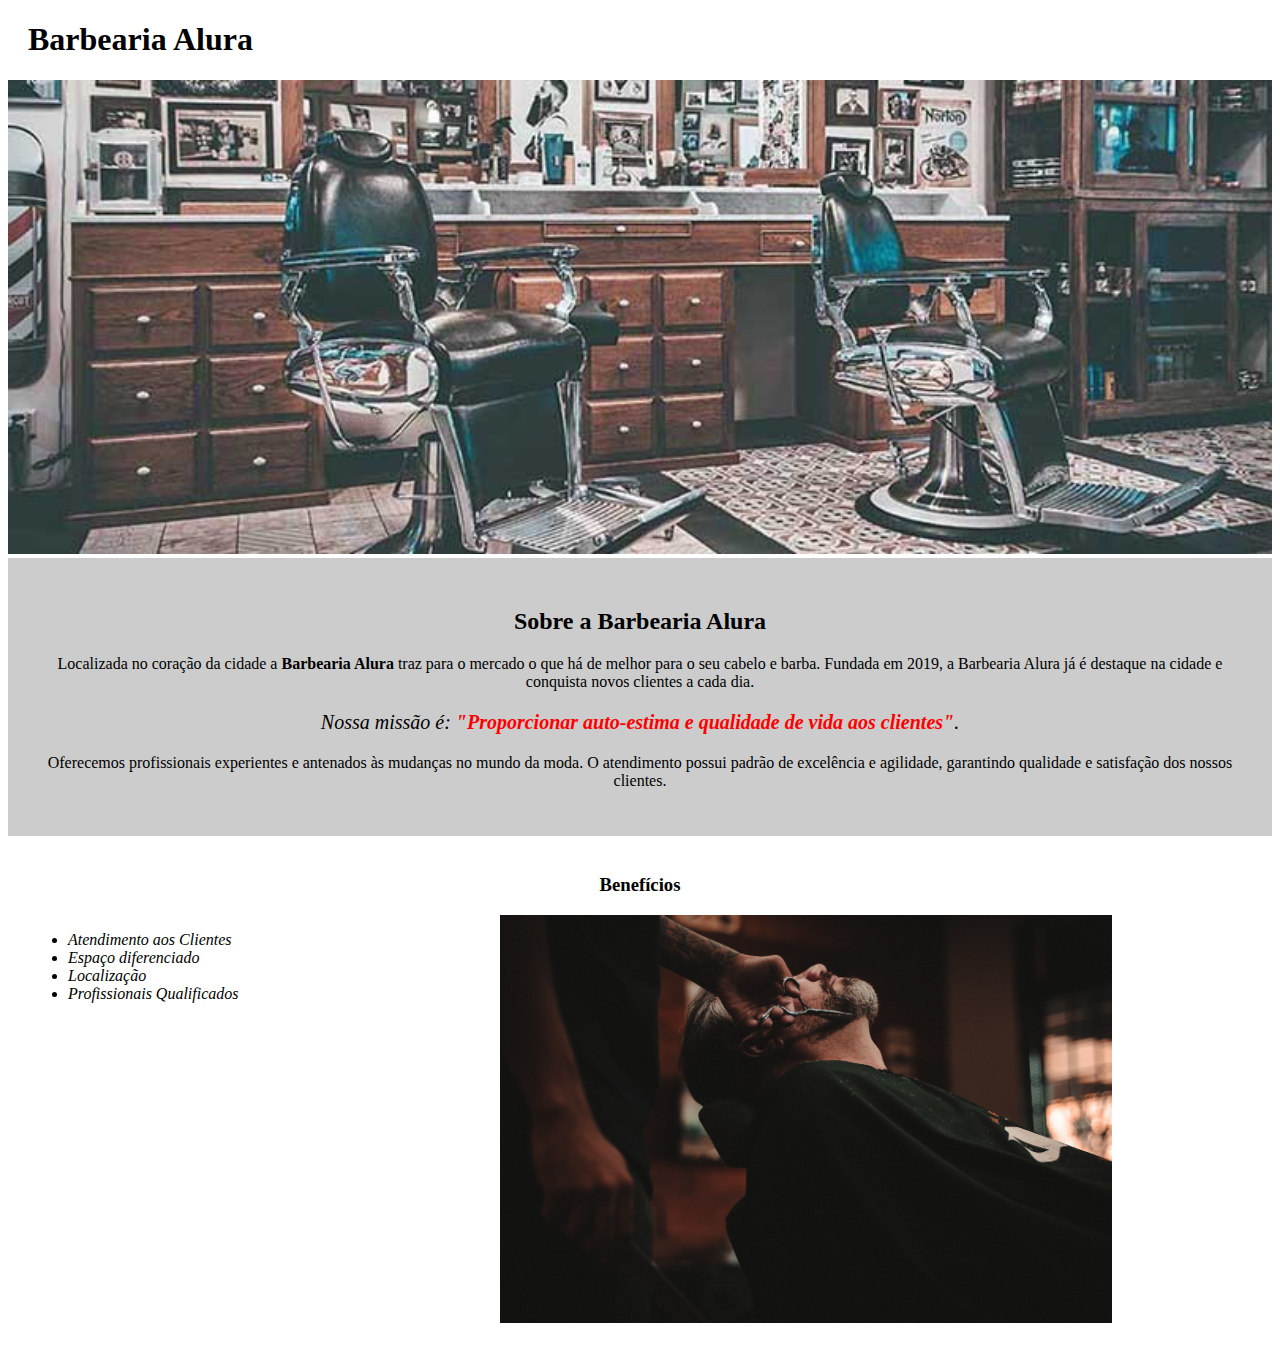
<file: Alura aula 6/index.html>
<!DOCTYPE html>
<html lang="pt-br">
	<head>
		<meta charset="UTF-8">
		<title>Barbearia Alura</title>
		<link rel="stylesheet" href="style.css">
	</head>

	<body>
		<header>
			<h1 class="titulo-principal">Barbearia Alura</h1>
		</header>
		<img id="banner" src="banner.jpg">
		<div class="principal">
			<h2 class="titulo-centralizado">Sobre a Barbearia Alura</h2>
	 
			<p>Localizada no coração da cidade a <strong>Barbearia Alura</strong> traz para o mercado o que há de melhor para o seu cabelo e barba. Fundada em 2019, a Barbearia Alura já é destaque na cidade e conquista novos clientes a cada dia.</p>

			<p id="missao"><em>Nossa missão é: <strong>"Proporcionar auto-estima e qualidade de vida aos clientes"</strong>.</em></p>

			<p>Oferecemos profissionais experientes e antenados às mudanças no mundo da moda. O atendimento possui padrão de excelência e agilidade, garantindo qualidade e satisfação dos nossos clientes.</p>
		</div>

		<div class="beneficios">
			<h3 class="titulo-centralizado">Benefícios</h3>

			<ul>
				<li class="itens">Atendimento aos Clientes</li>
				<li class="itens">Espaço diferenciado</li>
				<li class="itens">Localização</li>
				<li class="itens">Profissionais Qualificados</li>
			</ul>

			<img src="beneficios.jpg" class="imagembeneficios">
		</div>
	</body>
</html>
</file>
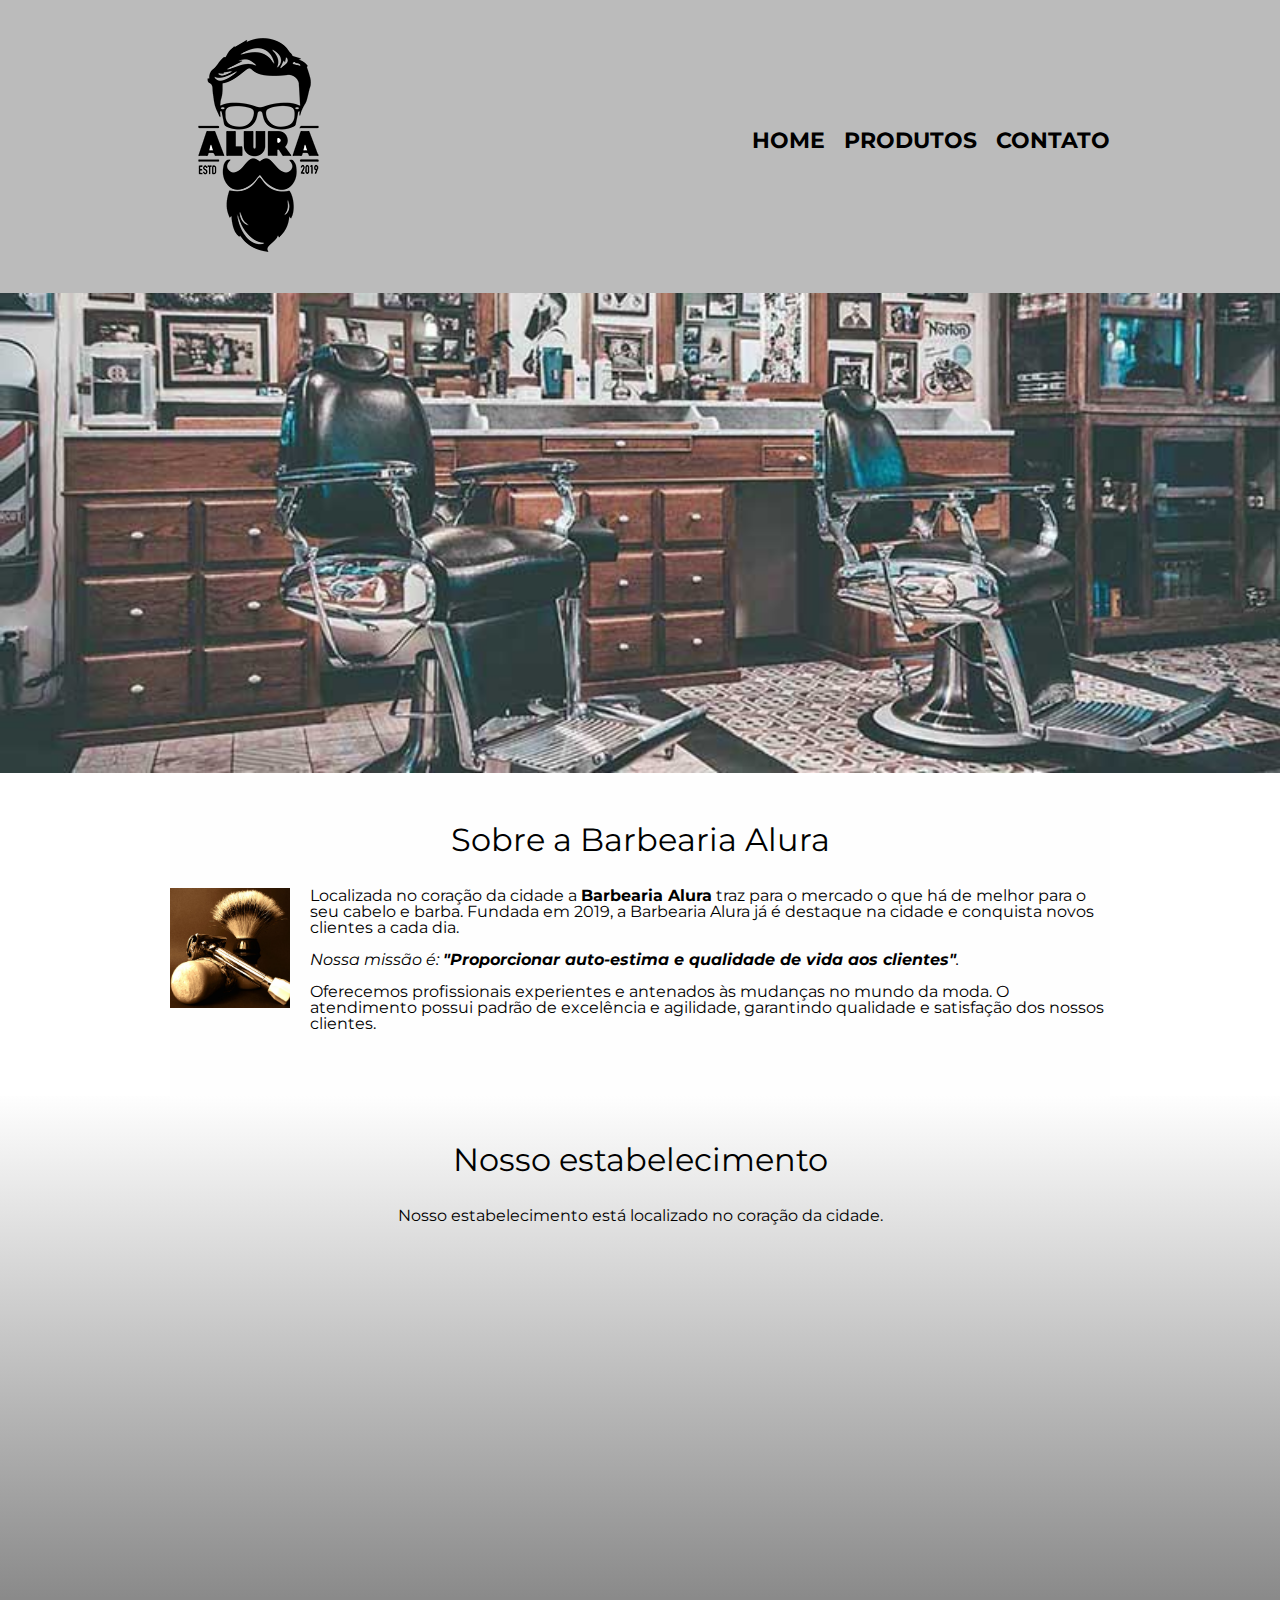
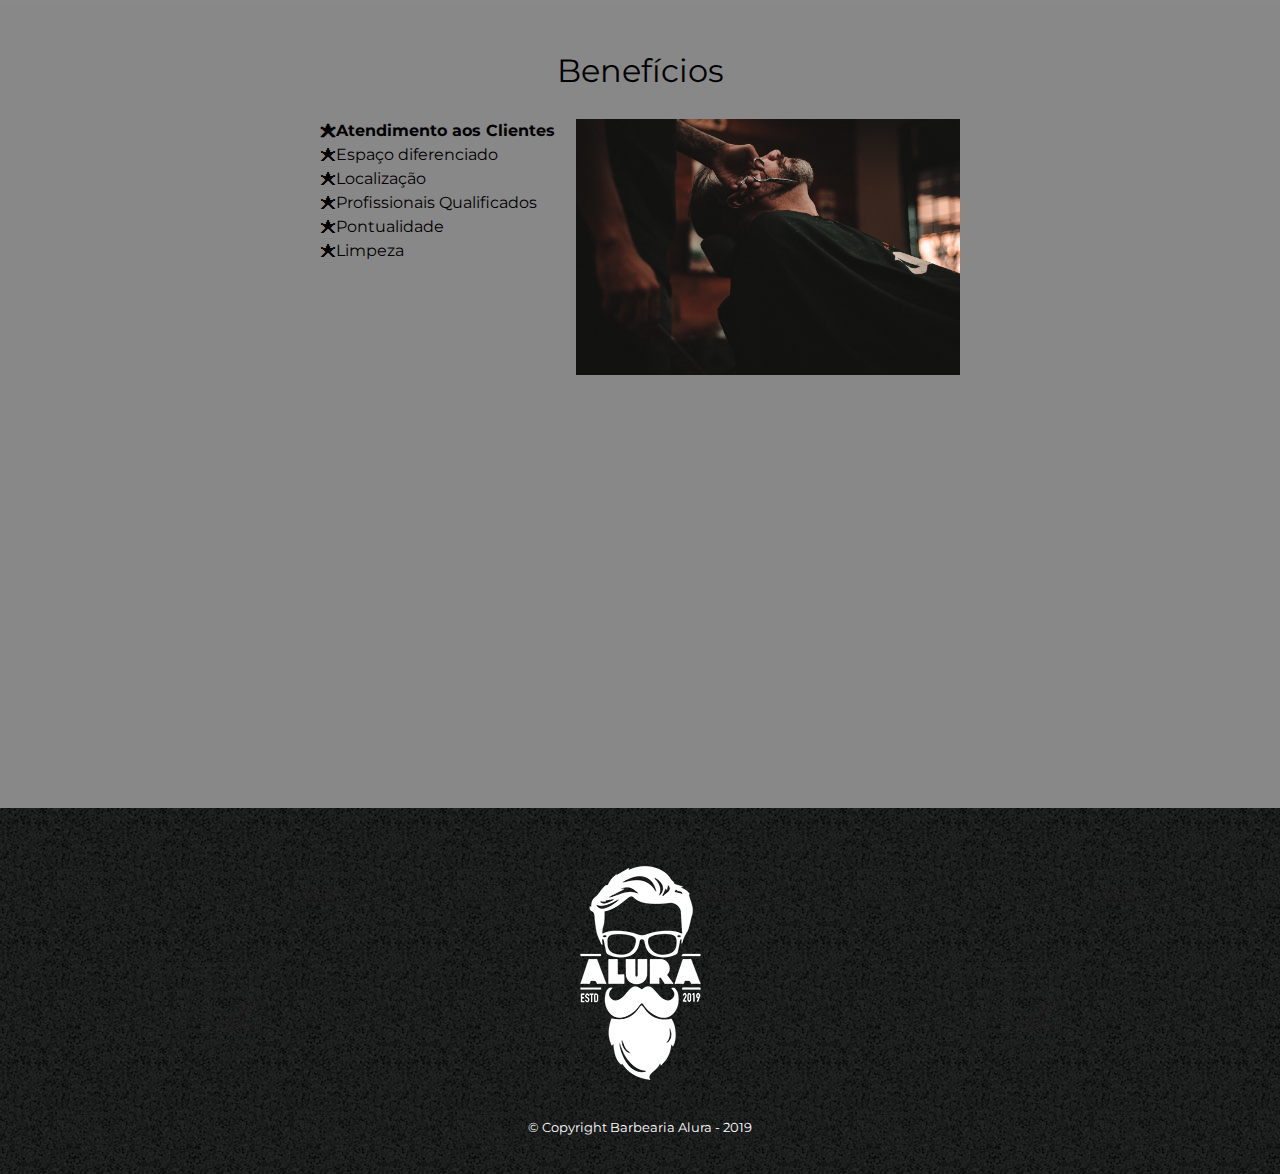
<file: html-parte-4-aula-4-completa/index.html>
<!DOCTYPE html>
<html lang="pt-br">
	<head>
		<meta charset="UTF-8">
		<title>Barbearia Alura</title>

		<link rel="stylesheet" href="reset.css">
		<link rel="stylesheet" href="style.css">
		<link href="https://fonts.googleapis.com/css?family=Montserrat&display=swap" rel="stylesheet">
	</head>

	<body>
		<header>
			<div class="caixa">
				<h1><img src="logo.png"></h1>

				<nav>
					<ul>
						<li><a href="index.html">Home</a></li>
						<li><a href="produtos.html">Produtos</a></li>
						<li><a href="contato.html">Contato</a></li>
					</ul>
				</nav>
			</div>
		</header>

		<img class="banner" src="banner.jpg">

		<main>
			<section class="principal">
				<h2 class="titulo-principal">Sobre a Barbearia Alura</h2>

				<img class="utensilios" src="utensilios.jpg" alt="Utensilios de um barbeiro.">
		 
				<p>Localizada no coração da cidade a <strong>Barbearia Alura</strong> traz para o mercado o que há de melhor para o seu cabelo e barba. Fundada em 2019, a Barbearia Alura já é destaque na cidade e conquista novos clientes a cada dia.</p>

				<p id="missao"><em>Nossa missão é: <strong>"Proporcionar auto-estima e qualidade de vida aos clientes"</strong>.</em></p>

				<p>Oferecemos profissionais experientes e antenados às mudanças no mundo da moda. O atendimento possui padrão de excelência e agilidade, garantindo qualidade e satisfação dos nossos clientes.</p>
			</section>

			<section class="mapa">
				<h3 class="titulo-principal">Nosso estabelecimento</h3>
				<p>Nosso estabelecimento está localizado no coração da cidade.</p>

				<div class="mapa-conteudo">
					<iframe src="https://www.google.com/maps/embed?pb=!1m18!1m12!1m3!1d3656.4483278365396!2d-46.63466568562861!3d-23.588249068469487!2m3!1f0!2f0!3f0!3m2!1i1024!2i768!4f13.1!3m3!1m2!1s0x94ce5a2b2ed7f3a1%3A0xab35da2f5ca62674!2sCaelum!5e0!3m2!1spt-BR!2sbr!4v1568814489656!5m2!1spt-BR!2sbr" width="100%" height="300" frameborder="0" style="border:0;" allowfullscreen=""></iframe>
				</div>
			</section>

			<section class="beneficios">
				<h3 class="titulo-principal">Benefícios</h3>

				<div class="conteudo-beneficios">
					<ul class="lista-beneficios">
						<li class="itens">Atendimento aos Clientes</li>
						<li class="itens">Espaço diferenciado</li>
						<li class="itens">Localização</li>
						<li class="itens">Profissionais Qualificados</li>
						<li class="itens">Pontualidade</li>
						<li class="itens">Limpeza</li>
					</ul><img src="beneficios.jpg" class="imagem-beneficios">
				</div>

				<div class="video">
					<iframe width="560" height="315" src="https://www.youtube.com/embed/wcVVXUV0YUY" frameborder="0" allow="accelerometer; autoplay; encrypted-media; gyroscope; picture-in-picture" allowfullscreen></iframe>
				</div>
			</section>
		</main>

		<footer>
			<img src="logo-branco.png">
			<p class="copyright">&copy; Copyright Barbearia Alura - 2019</p>
		</footer>
	</body>
</html>
</file>
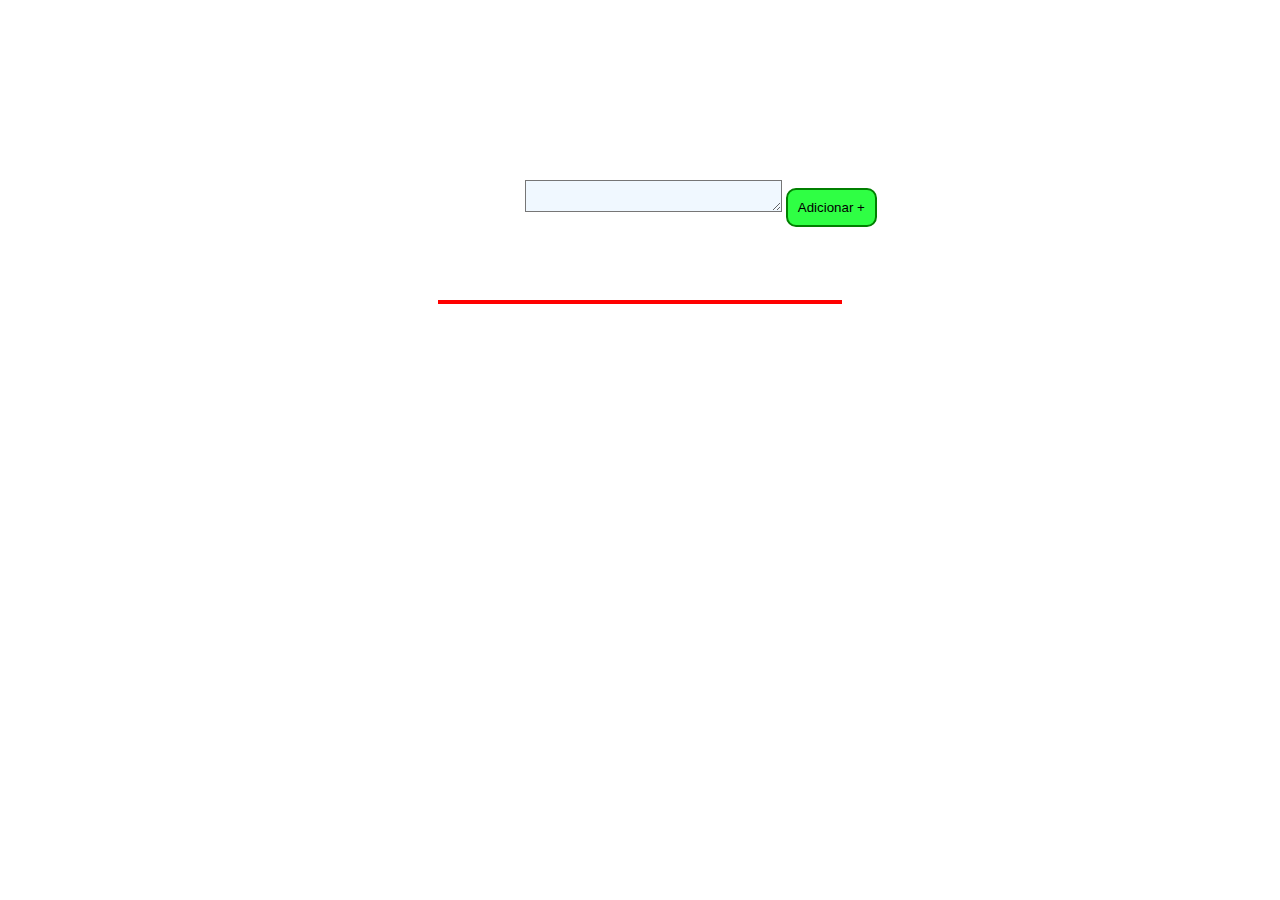
<file: lista de tarefas/javascript/index.html>
<!DOCTYPE html>
<html lang="en">
<head>
    <meta charset="UTF-8">
    <meta http-equiv="X-UA-Compatible" content="IE=edge">
    <meta name="viewport" content="width=device-width, initial-scale=1.0">
    <title>Document</title>
    <link rel="stylesheet" href="styleLT.css">
    <script src="JsFunctions.js"></script>
</head>
<body>
    <div id="divform">
            <textarea id="formtextA" cols="30" rows="2" ></textarea>
            <button id="enviar" type="submit" onclick="teste()" >Adicionar +</button>
    </div>
    <p id="teste"></p>
    <div id="divli">     
        <ul id="ul">
           
        </ul>
    </div>
</body>
</html>
</file>
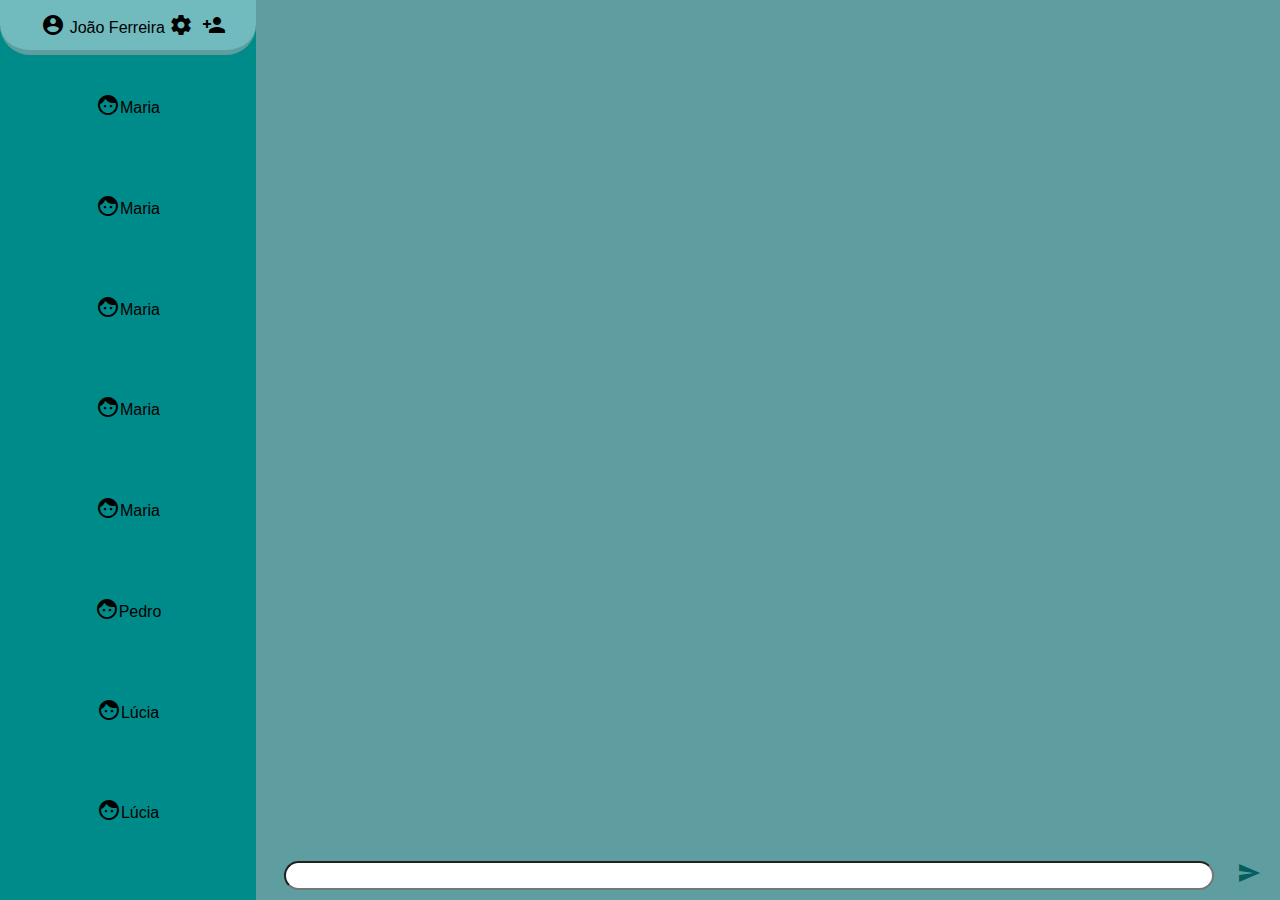
<file: aprendizagem/Meu projeto 04-04-22/WebMessenger/index.html>
<!DOCTYPE html>
<html lang="en">
<head>
    <meta charset="UTF-8">
    <meta http-equiv="X-UA-Compatible" content="IE=edge">
    <meta name="viewport" content="width=device-width, initial-scale=1.0">
    <title>Web Messeger</title>
    <link rel="stylesheet" href="WebMe.css">
    <script src="WebMe.js"></script>
    <link href="https://fonts.googleapis.com/icon?family=Material+Icons"
    rel="stylesheet">  
    <!-- bootstrap -->
    <link href="https://cdn.jsdelivr.net/npm/bootstrap@5.1.3/dist/css/bootstrap.min.css" rel="stylesheet" integrity="sha384-1BmE4kWBq78iYhFldvKuhfTAU6auU8tT94WrHftjDbrCEXSU1oBoqyl2QvZ6jIW3" crossorigin="anonymous">
    <script src="https://cdn.jsdelivr.net/npm/bootstrap@5.1.3/dist/js/bootstrap.bundle.min.js" integrity="sha384-ka7Sk0Gln4gmtz2MlQnikT1wXgYsOg+OMhuP+IlRH9sENBO0LRn5q+8nbTov4+1p" crossorigin="anonymous"></script>
   
</head>
<body>

    <!-- sidebar -->
    <div id="sidebar">
        <nav id="nav"></nav>
            <ul id="lista">
                <li class="contatos" id="main-user"><a class="links" id="voce">
                <span class="material-icons" id="account-circle"> account_circle
                </span><p id="paragrafo">João Ferreira</p> <span id="settings" class="material-icons" onclick="settings()"  data-bs-target="#exampleModal1" data-bs-toggle="modal" >settings</span> 
                <span class="material-icons" id="add-person" onclick="addperson()" data-bs-target="#exampleModal2" data-bs-toggle="modal">person_add</span></a></li>

                <li class="contatos"><a class="links" href=""> <span class="material-icons">face</span>Maria</a></li>

                <li class="contatos"><a class="links" href=""> <span class="material-icons">face</span>Maria </a></li>

                <li class="contatos"><a class="links" href=""> <span class="material-icons">face</span>Maria </a></li>

                <li class="contatos"><a class="links" href=""> <span class="material-icons">face</span>Maria </a></li>

                <li class="contatos"><a class="links" href=""> <span class="material-icons">face</span>Maria </a></li>

                <li class="contatos"><a class="links" href=""> <span class="material-icons">face </span>Pedro </a></li>

                <li class="contatos"><a class="links" href=""> <span class="material-icons">face</span>Lúcia </a></li>

                <li class="contatos"><a class="links" href=""> <span class="material-icons">face </span>Lúcia </a></li>

                <li class="contatos"><a class="links" href=""> <span class="material-icons">face </span>Lúcia </a></li>
            </ul>
        </nav>
    </div>

     <!-- Area de mensagens -->
    <div id="conversa">
        <div id="scrollUl">
            <ul id="uls">
                
            </ul>
        </div>
        <div id="typing">
            <input type="text" id="caixatxt" onkeydown="space()"> <button id="send" onclick="enviamsg()">
            <span class="material-icons"  data-bs-target="#exampleModal" data-bs-toggle="modal">send</span></button>
        </div>
    </div>
    <footer>

        <!-- menu Configurações -->
        <div class="modal fade" id="exampleModal1" tabindex="-1" aria-labelledby="exampleModalLabel" aria-hidden="true">
            <div class="modal-dialog">
              <div class="modal-content">
                <div class="modal-header">
                  <h5 class="modal-title" id="exampleModalLabel"><span class="material-icons"> settings </span>Configurações</h5>
                  <button type="button" class="btn-close" data-bs-dismiss="modal" aria-label="Close"></button>
                </div>
                <div class="modal-body">
                  <form>
                    <div class="mb-3">
                      <label for="exampleFormControlInput1" class="form-label">Nome</label>
                      <input type="text" class="form-control" id="nomePessoaConfig" placeholder="Digite seu nome " required>
                    </div>
                    <div class="mb-3">
                      <label for="exampleFormControlInput1" class="form-label">Email</label>
                      <input type="email" class="form-control" id="emailPessoaConfig" placeholder="example@gmail.com">
                    </div>
                    <div class="mb-3">
                      <label for="exampleFormControlTextarea1" class="form-label">Sobre Você</label>
                      <textarea class="form-control" rows="3" id="bioPessoaConfig" placeholder="Olá! Estou Usando Webmessenger ;)"></textarea>
                    </div>
                    <div class="modal-footer">
                    <button type="button" class="btn btn-secondary" data-bs-dismiss="modal">Voltar</button>
                    <button type="button" class="btn btn-primary" data-bs-dismiss="modal" onclick="atualizaConfig()">Atualizar</button>
                    </div>
                  </form>
                </div>
                
              </div>
            </div>
          </div>

        <!-- menu adicionar pessoa -->
        <div class="modal fade" id="exampleModal2" tabindex="-1" aria-labelledby="exampleModalLabel" aria-hidden="true">
            <div class="modal-dialog">
              <div class="modal-content">
                <div class="modal-header">
                  <h5 class="modal-title" id="exampleModalLabel"><span class="material-icons">person_add</span> Adicionar Contato</h5>
                  <button type="button" class="btn-close" data-bs-dismiss="modal" aria-label="Close"></button>
                </div>
                <div class="modal-body">
                  <form>
                    <div class="mb-3">
                      <label for="exampleFormControlInput1" class="form-label">Nome</label>
                      <input type="text" class="form-control" >
                    </div>
                    <div class="mb-3">
                      <label for="exampleFormControlInput1" class="form-label">Email</label>
                      <input type="email" class="form-control" placeholder="example@email.com">
                    </div>
                  </form>
                </div>
                <div class="modal-footer">
                  <button type="button" class="btn btn-secondary" data-bs-dismiss="modal">Voltar</button>
                  <button type="button" class="btn btn-primary" data-bs-dismiss="modal">Adicionar</button>
                </div>
              </div>
            </div>
          </div>

    </footer>
</body>
</html>
</file>
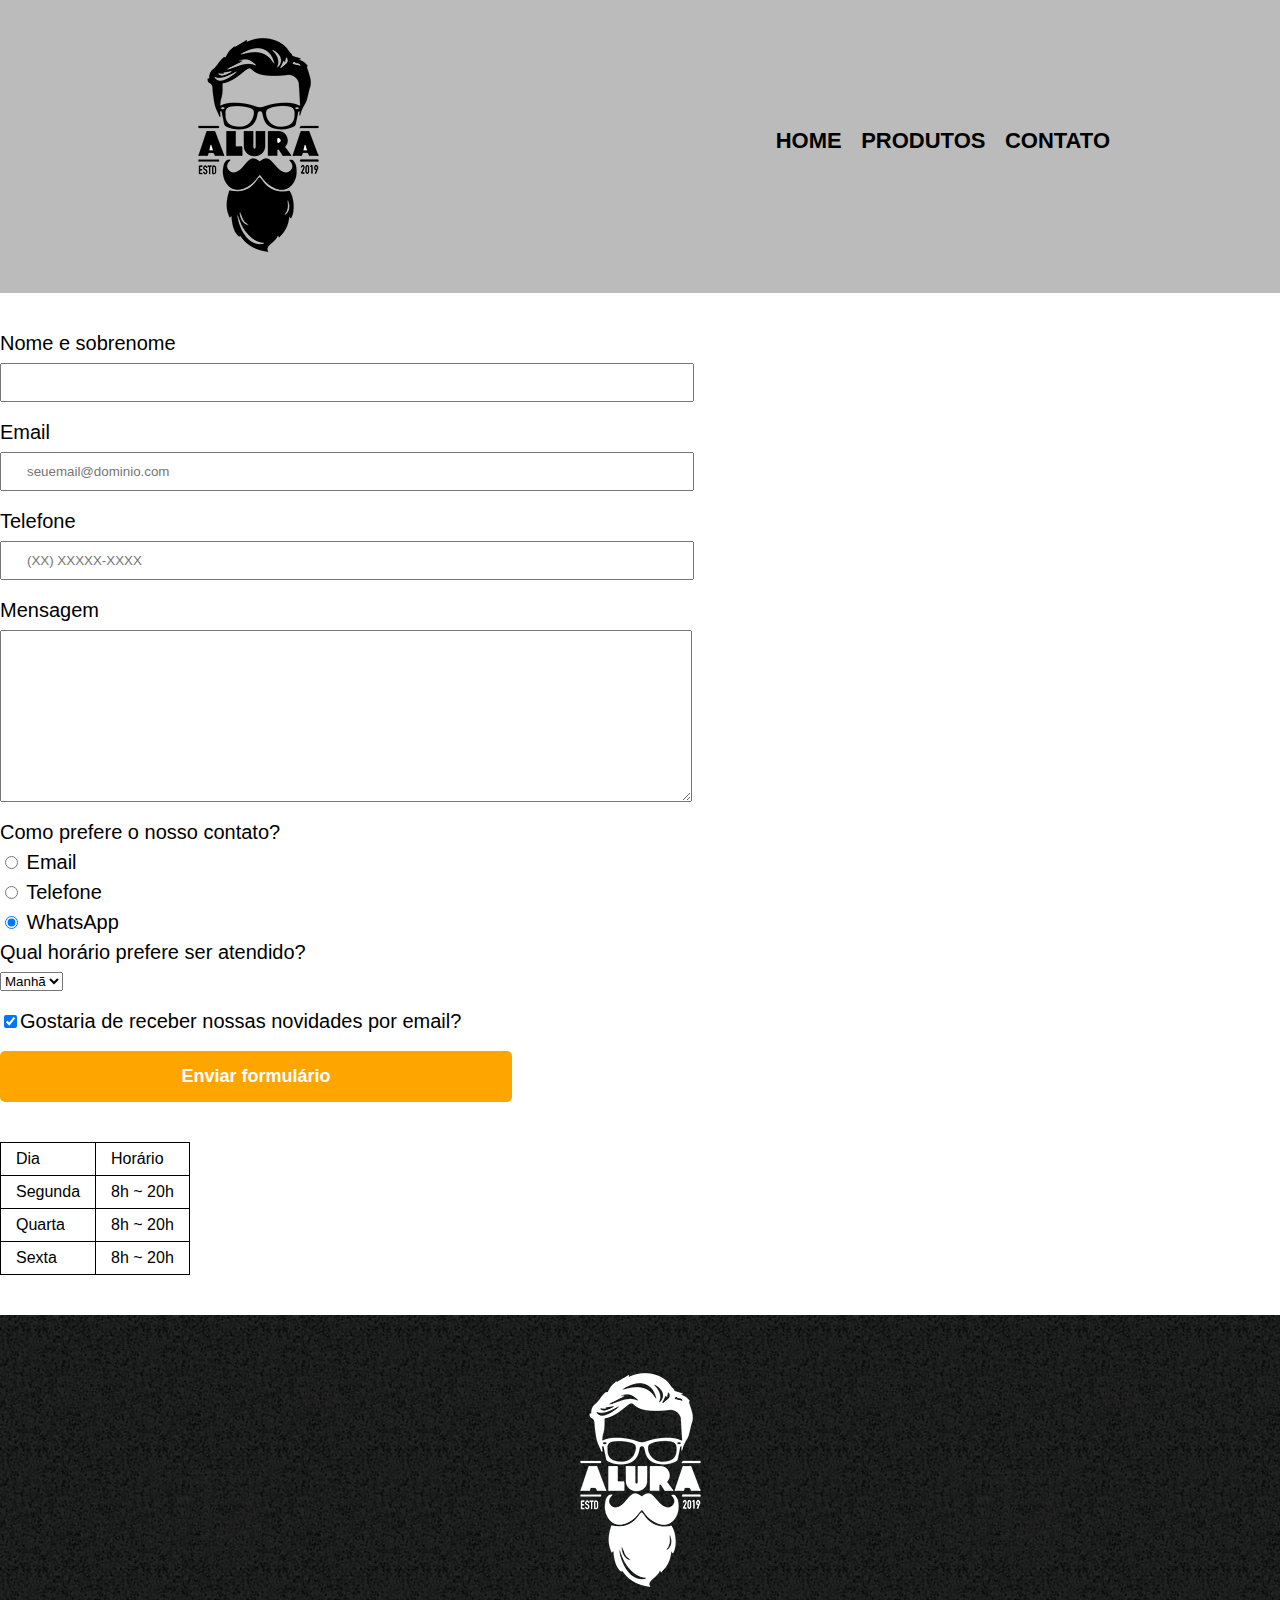
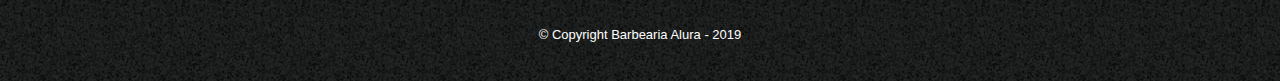
<file: html-parte-4-aula-4-completa/contato.html>
<!DOCTYPE html>
<html>
	<head>
		<meta charset="UTF-8">
		<title>Contato - Barbearia Alura</title>

		<link rel="stylesheet" href="reset.css">
		<link rel="stylesheet" href="style.css">
	</head>
	<body>
		<header>
			<div class="caixa">
				<h1><img src="logo.png" alt="Logo da Barbearia Alura"></h1>

				<nav>
					<ul>
						<li><a href="index.html">Home</a></li>
						<li><a href="produtos.html">Produtos</a></li>
						<li><a href="contato.html">Contato</a></li>
					</ul>
				</nav>
			</div>
		</header>

		<main>
			<form>
				<label for="nomesobrenome">Nome e sobrenome</label>
				<input type="text" id="nomesobrenome" class="input-padrao" required>

				<label for="email">Email</label>
				<input type="email" id="email" class="input-padrao" required placeholder="seuemail@dominio.com">

				<label for="telefone">Telefone</label>
				<input type="tel" id="telefone" class="input-padrao" required placeholder="(XX) XXXXX-XXXX">

				<label for="mensagem">Mensagem</label>
				<textarea cols="70" rows="10" id="mensagem" class="input-padrao" required></textarea>

				<fieldset>
					<legend>Como prefere o nosso contato?</legend>
					<label for="radio-email"><input type="radio" name="contato" value="email" id="radio-email"> Email</label>
					
					<label for="radio-telefone"><input type="radio" name="contato" value="telefone" id="radio-telefone"> Telefone</label>
					
					<label for="radio-whatsapp"><input type="radio" name="contato" value="whatsapp" id="radio-whatsapp" checked> WhatsApp</label>
				</fieldset>

				<fieldset>
					<legend>Qual horário prefere ser atendido?</legend>
					<select>
						<option>Manhã</option>
						<option>Tarde</option>
						<option>Noite</option>
					</select>
				</fieldset>

				<label class="checkbox"><input type="checkbox" checked>Gostaria de receber nossas novidades por email?</label>

				<input type="submit" value="Enviar formulário" class="enviar">
			</form>

			<table>
				<tr>
					<td>Dia</td>
					<td>Horário</td>
				</tr>
				<tr>
					<td>Segunda</td>
					<td>8h ~ 20h</td>
				</tr>
				<tr>
					<td>Quarta</td>
					<td>8h ~ 20h</td>
				</tr>
				<tr>
					<td>Sexta</td>
					<td>8h ~ 20h</td>
				</tr>
			</table>
		</main>

		<footer>
			<img src="logo-branco.png" alt="Logo da Barbearia Alura">
			<p class="copyright">&copy; Copyright Barbearia Alura - 2019</p>
		</footer>
	</body>
</html>
</file>
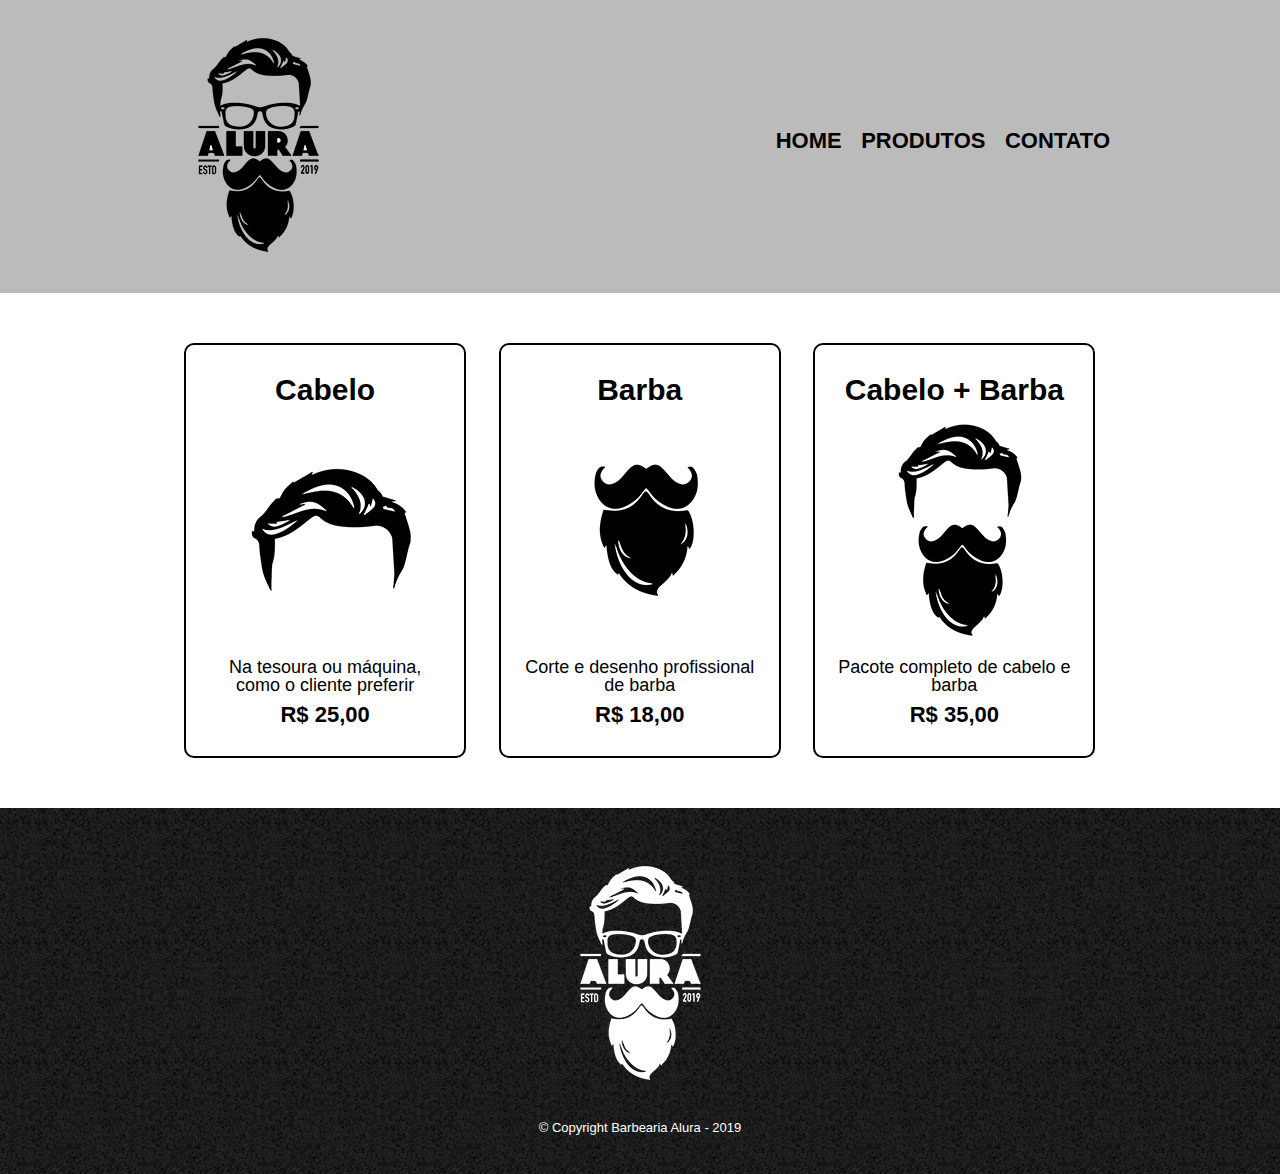
<file: html-parte-4-aula-4-completa/produtos.html>
<!DOCTYPE html>
<html>
	<head>
		<meta charset="UTF-8">
		<title>Produtos - Barbearia Alura</title>

		<link rel="stylesheet" href="reset.css">
		<link rel="stylesheet" href="style.css">
	</head>
	<body>
		<header>
			<div class="caixa">
				<h1><img src="logo.png"></h1>

				<nav>
					<ul>
						<li><a href="index.html">Home</a></li>
						<li><a href="produtos.html">Produtos</a></li>
						<li><a href="contato.html">Contato</a></li>
					</ul>
				</nav>
			</div>
		</header>

		<main>
			<ul class="produtos">
				<li>
					<h2>Cabelo</h2>
					<img src="cabelo.jpg">
					<p class="produto-descricao">Na tesoura ou máquina, como o cliente preferir</p>
					<p class="produto-preco">R$ 25,00</p>
				</li>
				<li>
					<h2>Barba</h2>
					<img src="barba.jpg">
					<p class="produto-descricao">Corte e desenho profissional de barba</p>
					<p class="produto-preco">R$ 18,00</p>
				</li>
				<li>
					<h2>Cabelo + Barba</h2>
					<img src="cabelo+barba.jpg">
					<p class="produto-descricao">Pacote completo de cabelo e barba</p>
					<p class="produto-preco">R$ 35,00</p>
				</li>
			</ul>
		</main>

		<footer>
			<img src="logo-branco.png">
			<p class="copyright">&copy; Copyright Barbearia Alura - 2019</p>
		</footer>
	</body>
</html>
</file>
<file: Alura aula 6/style.css>
body {
	
}

#banner {
	width:100%;
}

.principal{
	background: #CCCCCC;
	padding: 30px;
}

.titulo-principal {
	padding-left: 20px;
}

.titulo-centralizado {
	text-align: center
}

p {
	text-align: center;
}

#missao {
	font-size: 20px
}

em strong {
	color: #FF0000;
}

.itens {
	font-style: italic
}

.beneficios {
	background: #FFFFFF;
	padding: 20px;
}

ul {
	display: inline-block;
	vertical-align: top;
	width: 20%;
	margin-right: 15%;
}

.imagembeneficios {
	width: 50%;
}
</file>
<file: html-parte-4-aula-4-completa/style.css>
body {
	font-family: 'Montserrat', sans-serif;
}

header {
	background: #BBBBBB;
	padding: 20px 0;
}

.caixa {
	position: relative;
	width: 940px;
	margin: 0 auto;
}

nav {
	position: absolute;
	top: 110px;
	right: 0;
}

nav li {
	display: inline;
	margin: 0 0 0 15px;
}

nav a {
	text-transform: uppercase;
	color: #000000;
	font-weight: bold;
	font-size: 22px;
	text-decoration: none;
}

nav a:hover {
	color: #C78C19;
	text-decoration: underline;
}

.produtos {
	width: 940px;
	margin: 0 auto;
	padding: 50px 0;
}

.produtos li {
	display: inline-block;
	text-align: center;
	width: 30%;
	vertical-align: top;
	margin: 0 1.5%;
	padding: 30px 20px;
	box-sizing: border-box;
	border: 2px solid #000000;
	border-radius: 10px;
}

.produtos li:hover {
	border-color: #C78C19;
}

.produtos li:active {
	border-color: #088C19;	
}

.produtos li:hover h2 {
	font-size: 34px;
}

.produtos h2 {
	font-size: 30px;
	font-weight: bold;
}

.produto-descricao {
	font-size: 18px;
}

.produto-preco {
	font-size: 22px;
	font-weight: bold;
	margin-top: 10px;
}

footer {
	text-align: center;
	background: url("bg.jpg");
	padding: 40px 0;
}

.copyright {
	color: #FFFFFF;
	font-size: 13px;
	margin: 20px 0 0;
}

main {
	
}

form {
	margin: 40px 0;
}

form label, form legend {
	display:block;
	font-size: 20px;
	margin: 0 0 10px;
}

.input-padrao {
	display: block;
	margin: 0 0 20px;
	padding: 10px 25px;
	width: 50%;
}

.checkbox {
	margin: 20px 0;
}

.enviar {
	width:40%;
	padding: 15px 0;
	background: orange;
	color: white;
	font-weight: bold;
	font-size: 18px;
	border: none;
	border-radius: 5px;
	transition: 1s all;
	cursor: pointer;
}

.enviar:hover {
	background: darkorange;
	transform: scale(1.2);
}

table {
	margin: 20px 0 40px;
}

thead {
	background: #555555;
	color: white;
	font-weight: bold;
}

td, th {
	border: 1px solid #000000;
	padding: 8px 15px;
}


/* css da página inicial */
.banner {
	width:100%;
}

.titulo-principal {
	text-align: center;
	font-size: 2em;
	margin: 0 0 1em;
	clear: left;
}

.principal {
	padding: 3em 0;
	background: #FEFEFE;
	width: 940px;
	margin: 0 auto;
}

.principal p {
	margin: 0 0 1em;
}

.principal strong {
	font-weight: bold;
}

.principal em {
	font-style: italic;
}

.utensilios {
	width: 120px;
	float: left;
	margin: 0 20px 20px 0;
}

.mapa {
	padding: 3em 0;
	background: linear-gradient(#FEFEFE, #888888);
}

.mapa-conteudo {
	width: 940px;
	margin: 0 auto;
}

.mapa p {
	margin: 0 0 2em;
	text-align: center;
}

.beneficios {
	padding: 3em 0;
	background: #888888;
}

.conteudo-beneficios {
	width: 640px;
	margin: 0 auto;
}

.lista-beneficios {
	width: 40%;
	display: inline-block;
	vertical-align: top;
}

.itens {
	line-height: 1.5;
}

.itens:first-child {
	font-weight: bold;
}

.itens:before {
	content: "🟊";
}

.imagem-beneficios {
	width: 60%;
}

.video {
	width: 560px;
	margin: 2em auto;
}
</file>
<file: lista de tarefas/javascript/styleLT.css>
*{
    margin: 0;
    padding: 0;
}
#divform{
    display: block;
    place-items: center;
    position: absolute;
    top: 20%;
    left: 41%;
}

#enviar{
    padding: 10px;
    background-color: rgb(47, 255, 68);
    border-radius: 10px;
    border: 2px solid green;
    transition: 0.5s;
}
#enviar:hover{
    background-color: green;
}
#divli{
    display: grid;
    place-items: center;
}
#ul{
    display: flex;
    flex-direction: column-reverse;
    margin-top: 100px;
    position: absolute;
    border: 2px solid red;
    top: 200px ;
    width: 400px;
    height: auto;
}
#formtextA{
    background-color: aliceblue;
    font-family:'Franklin Gothic Medium', 'Arial Narrow', Arial, sans-serif
}
</file>
<file: aprendizagem/Meu projeto 04-04-22/WebMessenger/WebMe.css>
*{
    margin: 0;
    padding: 0; 
}
/* inicio da configuração da sidebar */

#sidebar{
    position: fixed;
    overflow: scroll;
    overflow-x: hidden;
    float: left;
    width: 20%;
    height: 100%;
    background-color:darkcyan;
    
}
#lista{
    padding: 0;;
}
.contatos{
    text-align: center;
    list-style-type: none;
}
.links{
    display: block;
    padding: 15%;
    text-decoration: none;
    color: #000;
    transition: 0.5s; 
    font-family:'Lucida Sans', 'Lucida Sans Regular', 'Lucida Grande', 'Lucida Sans Unicode', Geneva, Verdana, sans-serif;
}
.links:hover:not(#voce){
    display: block;
    padding: 15%;
    text-decoration: none;
    color: #000;
    background-color:darkgray;
}

#voce{
    border-bottom: 5px solid cadetblue;
    border-radius: 0 0 30px 30px;
    padding: 5%;
    background-color: rgb(113, 186, 189);
    color: #000;
}
#paragrafo{
    display: inline-block;
    margin: 0 0 0 2%;
    padding: 0;
}

/*icons*/

.material-icons{
    vertical-align: bottom;
    margin-right: 0 auto;
}
#settings{
    margin: 0 2% 0 20%;
    transition: 2s;
}
#settings:hover{
    transform: rotate(360deg);
    color: white;
}
#add-person{
    margin-right: -5%;
    transition: 0.5s;
}
#add-person:hover{
    color: #ffffff;
}
#main-user:hover{
    cursor:pointer;
}

/* Configuração das mensagens */

#conversa{
    overflow-x: hidden;
    background-color:cadetblue;
    width: 80%;
    height: 100%;
    position:absolute;
    right: 0;
    display: flex;
    align-items: end;
    justify-content: end;
    flex-direction: column;
}
#typing{
    bottom: 0;
    width: 99.35%;
    height: 100px;
    display: flex;
    justify-content: flex-start;
    align-items: flex-end;
    margin-top: 20px;
}
#caixatxt{
    width: 90%;
    margin: 0 0 1% auto; 
    padding: 0.5%;
    border-radius: 30px;
}
#caixatxt:focus{
    outline: 0;

} 
#send{
    margin: 0 auto 1.5% 2%;
    background-color: transparent;
    border-style: none;
    color: rgb(4, 94, 94);
    width: 25px;
    padding-left: 3px;
}
#send:hover{
    cursor: pointer;
    background-color: rgb(153, 194, 196);
    border-radius: 30px;
}
li:not(.contatos){
    font-family:'Lucida Sans', 'Lucida Sans Regular', 'Lucida Grande', 'Lucida Sans Unicode', Geneva, Verdana, sans-serif;
    padding: 10px;
    border-radius: 20px 20px 0 20px;
    margin: 10px 5px 0 0;
    list-style-type: none;
    text-align: center;
    background-color: rgb(89, 189, 189);
}
#scrollUl{
    overflow-y: scroll;
    height: 100%;
}


 /* Design Responsivo */

@media (max-width: 850px){
    #typing{
        width: 99.35%;
        height: 8%;
    }
    #caixatxt{
        width: 90%;
        margin: 0 0 1% 3%; 
        padding: 3%;
    }
    #send{
        margin: 0 2% 3.5% 0 ;
    }
    #sidebar{
        width: 28%;
    }
    #conversa{
        width: 72%;
    }
    .links{
        padding: 20% 8%;
    }
    #voce{
        padding: 0;
    }
    #account-circle{
        margin-right: 10px;
    }
    #settings{
        margin-left: 2%;
    }
    #add-person{
        margin-right: 12px;
    }
    
    span:not(#account-circle, #settings, #add-person){
        margin: 0 10px 0 0;
    }
}
@media (max-width: 752px){
    #settings{
        margin-left: 25%;
    }
} 
@media (min-width: 1218px){
    #settings{
        margin-left: 6%;
    }
} 
@media (min-width: 1105px){
    #settings{
        margin-left: auto;
    }
}
</file>
